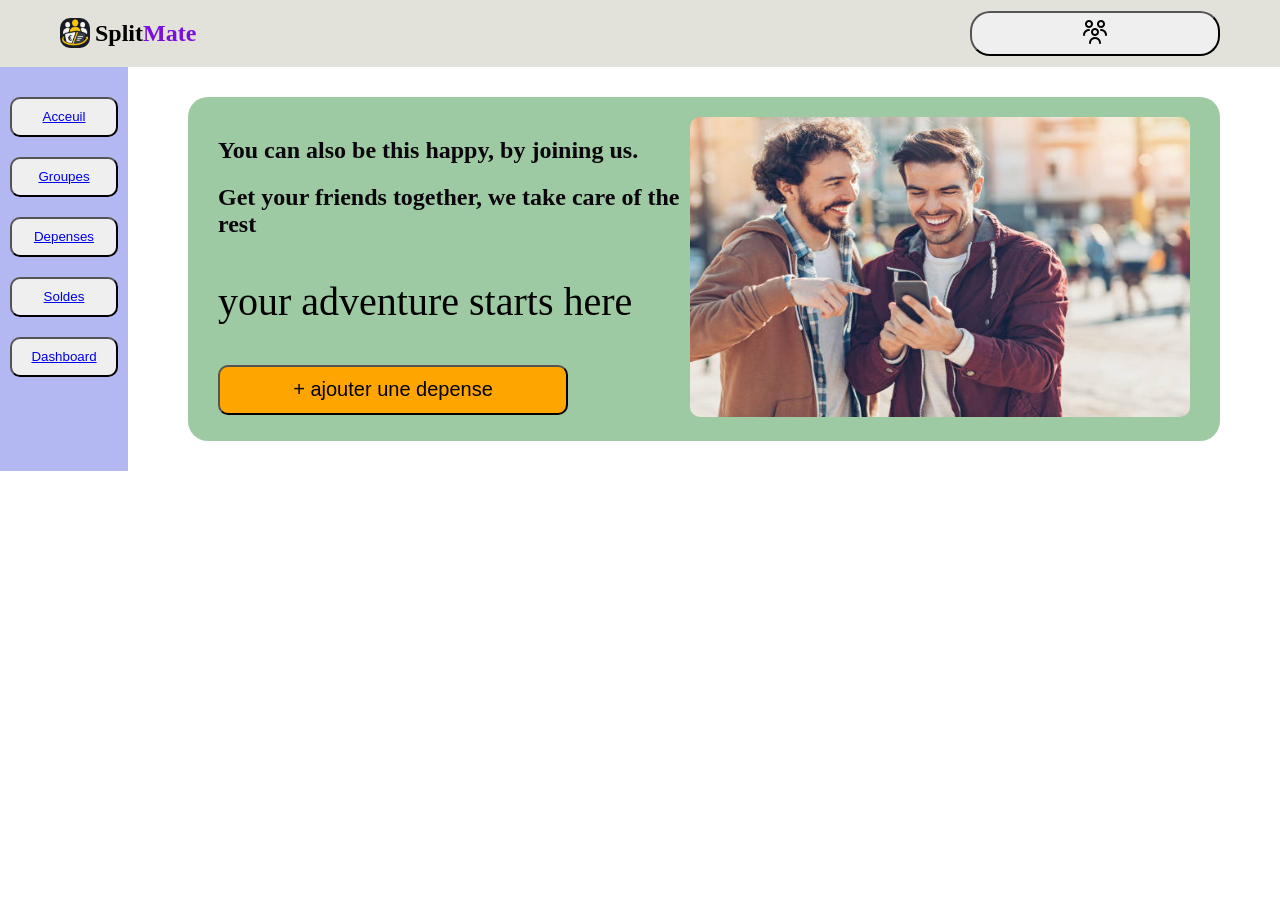
<file: index.html>
<!doctype html>
<html lang="en">
  <head>
    <meta charset="UTF-8" />
    <meta name="viewport" content="width=device-width, initial-scale=1.0" />
    <title>Document</title>
    <link rel="stylesheet" href="CSS/style.css" />
  </head>

  <body>
    <header>
      <nav>
        <div class="logo">
          <img class="icon" src="assets/icon/icon.png" alt="" />
          <h1>Split<span>Mate</span></h1>
        </div>
        <div>
          <button class="button1"><img src="assets/icon/users-alt.png" alt=""></button>
        </div>
      </nav>
    </header>
    <main>
      <aside class="links">
          <button class="link-botton"><a href="index.html">Acceuil</a></button>
          <button class="link-botton"><a href="groupe.html">Groupes</a></button>
          <button class="link-botton"><a href="depense.html">Depenses</a></button>
          <button class="link-botton"><a href="soldes.html">Soldes</a></button>
          <button class="link-botton"><a href="Dashboard.html">Dashboard</a></button>
      </aside>
      <section class="hero-container">
        <div class="hero">

          <div class="hero-text">
            <h2>You can also be this happy, by joining us.</h2>
            <h2>Get your friends together, we take care of the rest</h2>
            <p class="text">your adventure starts here</p>
            <button class="button">+ ajouter une depense</button>
          </div>
          <div class="hero-img">
            <img class="second-img" src="assets/images/mates1.jpg" alt="" />
          </div>
        </div>
      </section>
    </main>
  </body>
</html>
</file>
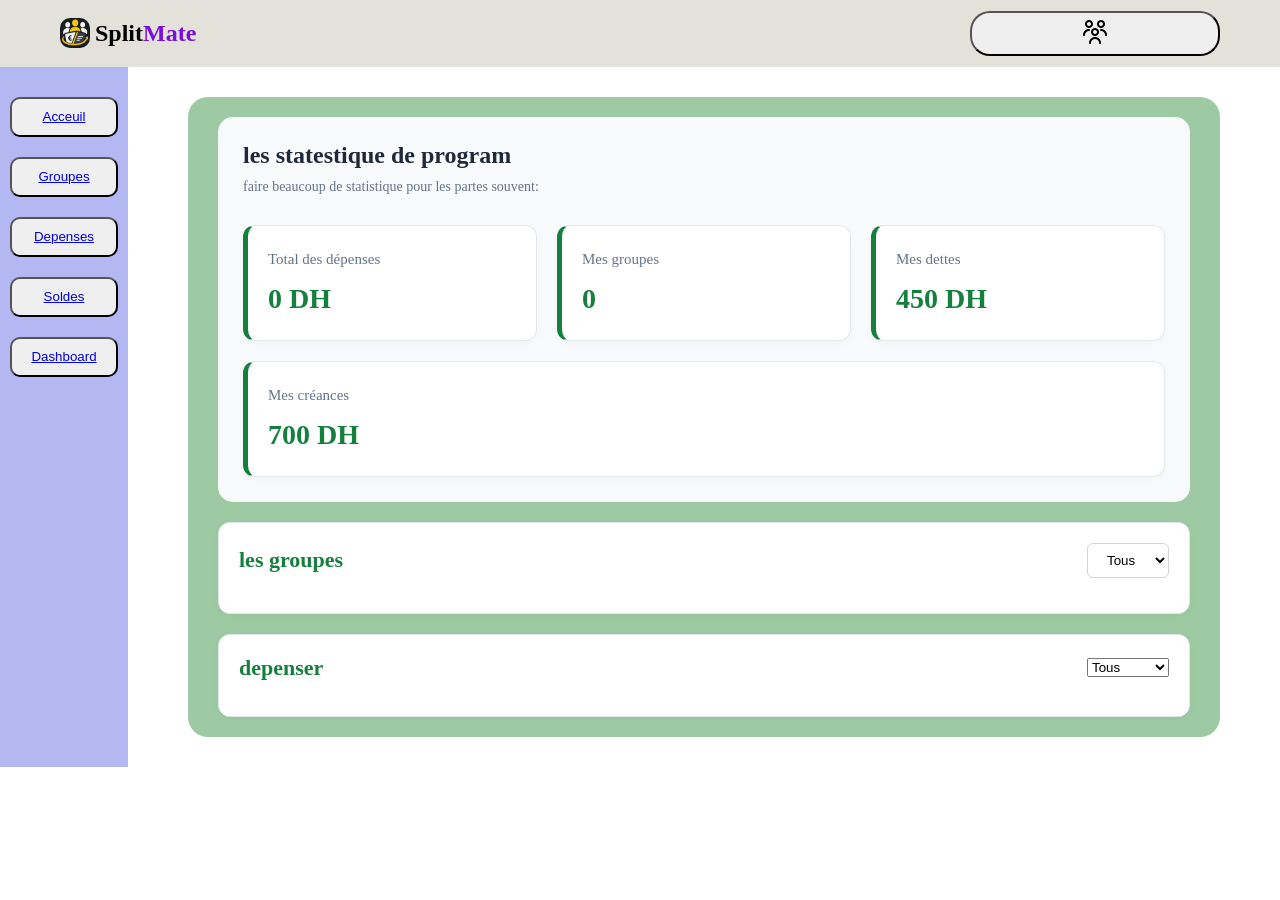
<file: Dashboard.html>
<!DOCTYPE html>
<html lang="en">
<head>
    <meta charset="UTF-8">
    <meta name="viewport" content="width=device-width, initial-scale=1.0">
    <title>Dashboard</title>
    <link rel="stylesheet" href="CSS/style.css">
</head>
<body>
    <header>
      <nav>
        <div class="logo">
          <img class="icon" src="assets/icon/icon.png" alt="" />
          <h1>Split<span>Mate</span></h1>
        </div>
        <div>
          <button class="button1"><img src="assets/icon/users-alt.png" alt=""></button>
        </div>
      </nav>
    </header>
    <main class="main">
        <aside class="links">
          <button class="link-botton"><a href="index.html">Acceuil</a></button>
          <button class="link-botton"><a href="groupe.html">Groupes</a></button>
          <button class="link-botton"><a href="depense.html">Depenses</a></button>
          <button class="link-botton"><a href="soldes.html">Soldes</a></button>
          <button class="link-botton"><a href="Dashboard.html">Dashboard</a></button>
        </aside>
        <section class="hero-container">
            <section class="statistiqueDash">
                <h2>les statestique de program</h2>
                <p>faire beaucoup de statistique pour les partes souvent:</p>
                <div class="statistiquePart" id="statistiquePart1">
                    <!-- <i>Total des dépenses</i> -->
                    <!-- <span>2 500 DH</span> -->

                </div>

                <div class="statistiquePart" id="statistiquePart2">
                    <!-- <i>Mes groupes</i>
                    <span>8</span> -->
                </div>

                <div class="statistiquePart">
                    <i>Mes dettes</i>
                    <span>450 DH</span>
                </div>

                <div class="statistiquePart">
                    <i>Mes créances</i>
                    <span>700 DH</span>
                </div>

            </section>
            <section class="groupesDash">
                <div>
                    <div>
                        <h2>les groupes</h2>
    
                    </div>
                    <div>
                        <select name="devise" id="filterBottunGroupe">
                            <option value="Tous">Tous</option>
                            <option value="MAD">MAD</option>
                            <option value="EUR">€</option>
                            <option value="USD">$</option>
                        </select>
                    </div>

                </div>
                
                <ul id="listGroupes">
                    


                </ul>

            </section>
            <section class="depenseDash">
                <div>
                    <div>
                        <h2>depenser</h2>
    
                    </div>
                    <div>
                        <select name="categorie" id="filterBottundepense">
                            <option value="Tous">Tous</option>
                            <option value="Transport">Transport</option>
                            <option value="Food">Food</option>
                            <option value="Hotel">Hotel</option>
                            <option value="Sports">Sports</option>
                            <option value="Sante">Santé</option>
                            <option value="Logement">Logement</option>
                        </select>
                    </div>

                </div>

                  


                <ul id="listDesponse">



                </ul>

            </section>
            
        </section>
    </main>
    <script src="JS/script.js" defer></script>
</body>
</html>
</file>
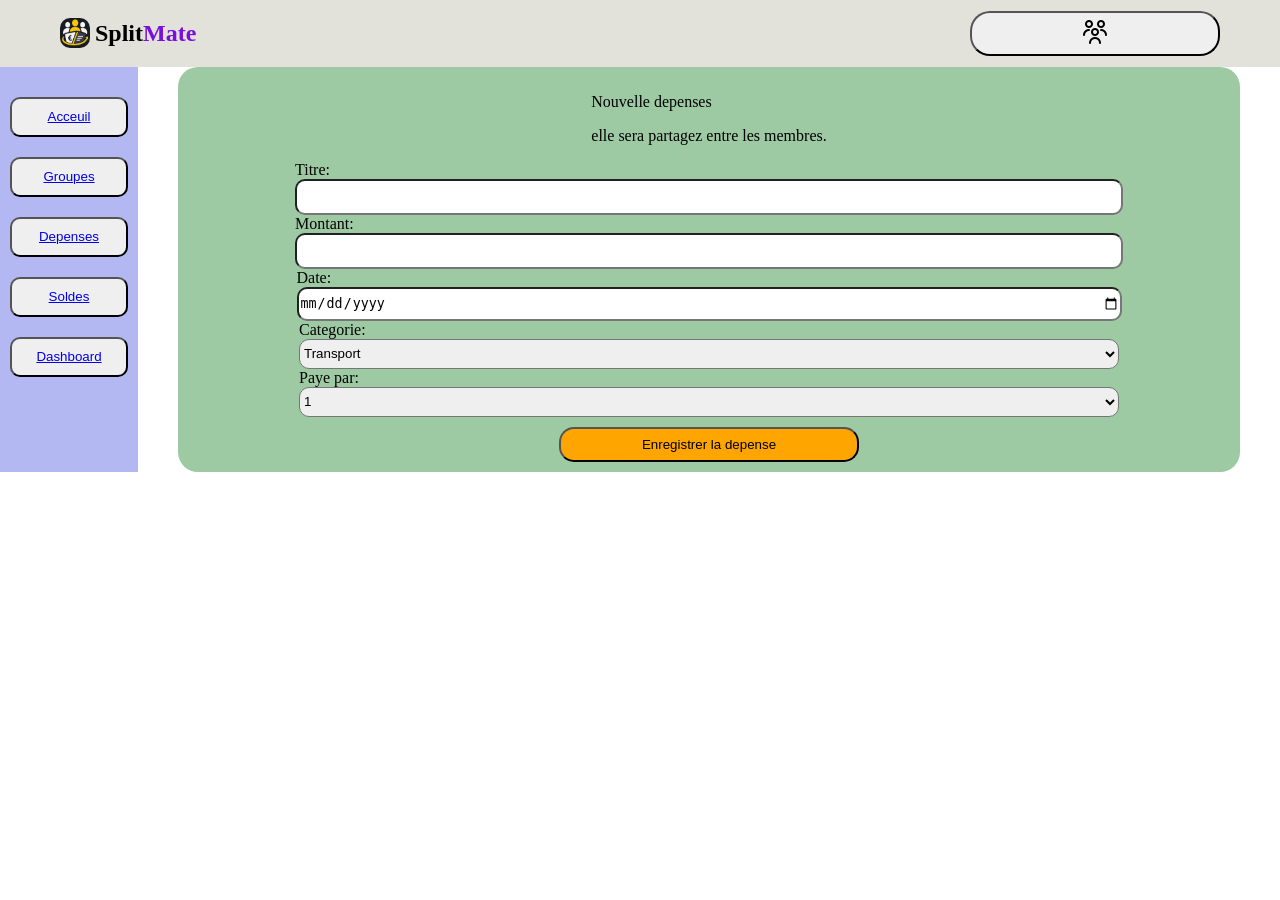
<file: depense.html>
<!doctype html>
<html lang="en">
<head>
  <meta charset="UTF-8" />
  <meta name="viewport" content="width=device-width, initial-scale=1.0" />
  <title>Document</title>
  <link rel="stylesheet" href="CSS/style.css" />
</head>
  <body>
    <header>
      <nav>
        <div class="logo">
          <img class="icon" src="assets/icon/icon.png" alt="" />
          <h1>Split<span>Mate</span></h1>
        </div>
        <div>
          <button class="button1">
            <img src="assets/icon/users-alt.png" alt="" />
          </button>
        </div>
      </nav>
    </header>
    <main>
        <aside class="links">
          <button class="link-botton"><a href="index.html">Acceuil</a></button>
          <button class="link-botton"><a href="groupe.html">Groupes</a></button>
          <button class="link-botton"><a href="depense.html">Depenses</a></button>
          <button class="link-botton"><a href="soldes.html">Soldes</a></button>
          <button class="link-botton"><a href="Dashboard.html">Dashboard</a></button>
        </aside>
        <section class="depenses">
          <div>
            <p>Nouvelle depenses</p>
            <p>elle sera partagez entre les membres.</p>
          </div>
          <div class="inputs">
            <label for="">Titre:</label>
            <input class="input" id="text-input" type="text" name="titre" />
          </div>
          <div class="inputs">
            <label for="">Montant:</label>
            <input class="input" id="montant-input" type="number" name="montant" />
          </div>
          <div class="inputs">
            <label for="">Date:</label>
            <input class="input" id="input-date" type="date" name="date" />
          </div>
          <div class="inputs">
            <label for="">Categorie:</label>
            <select class="input" name="" id="categorie-input">
              <option value="Transport">Transport</option>
              <option value="Food">Food</option>
              <option value="Hotel">Hotel</option>
              <option value="Sports">Sports</option>
              <option value="Sante">Sante</option>
              <option value="Logement">Logement</option>
            </select>
          </div>
          <div class="inputs">
            <label for="">Paye par:</label>
            <select class="input" name="" id="payeur-input">
              <option value="">1</option>
              <option value="">2</option>
              <option value="">3</option>
            </select>
          </div>
          <div>
            <button class="button-despense" id="button-despense">Enregistrer la depense</button>
          </div>
      </section>
    </main>


    <script src="JS/script.js" defer></script>
  </body>
</file>
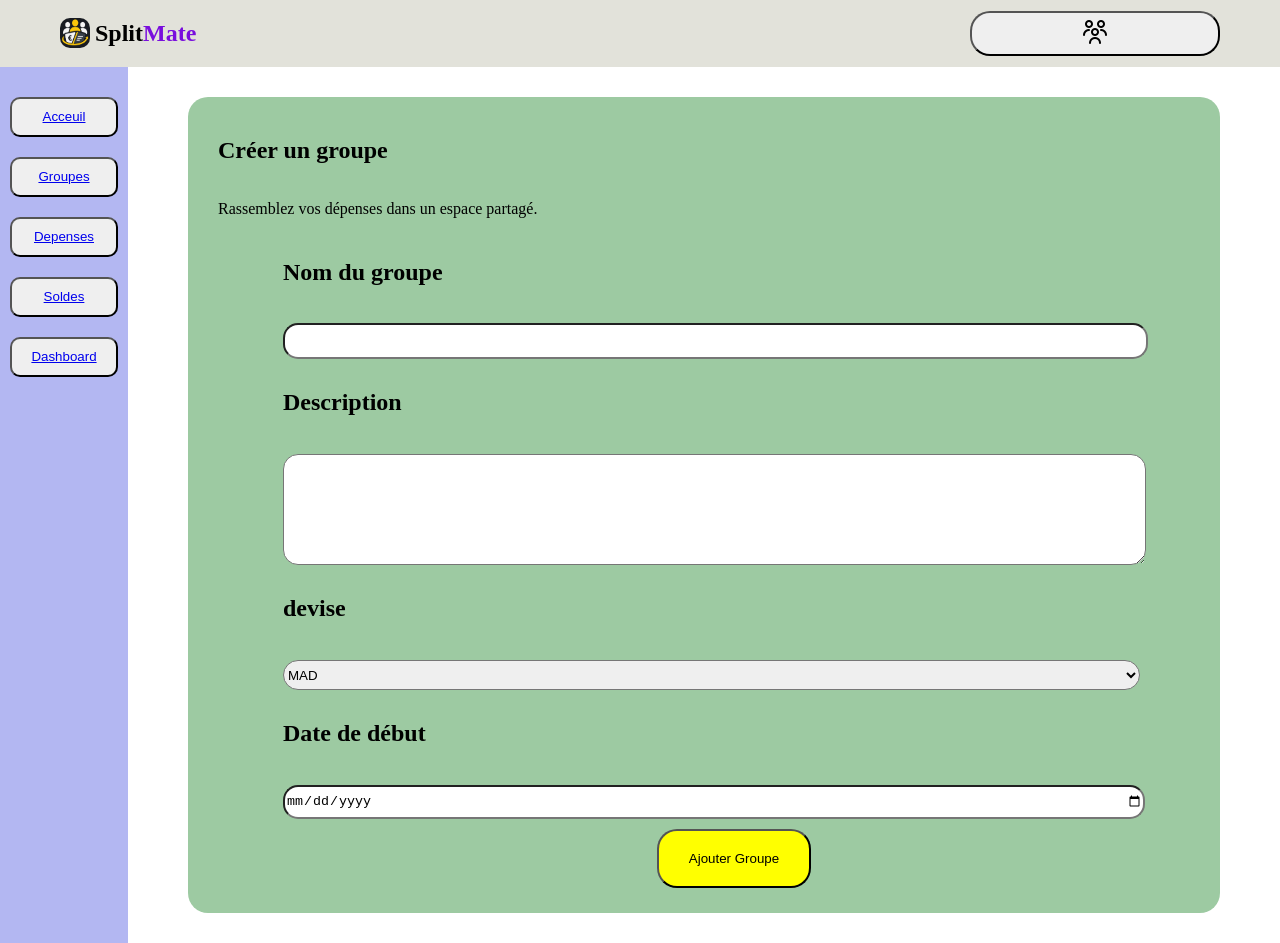
<file: groupe.html>
<!DOCTYPE html>
<html lang="en">
<head>
    <meta charset="UTF-8">
    <meta name="viewport" content="width=device-width, initial-scale=1.0">
    <title>groupe</title>
    <link rel="stylesheet" href="CSS/style.css">

</head>
<body>
    <header>
      <nav>
        <div class="logo">
          <img class="icon" src="assets/icon/icon.png" alt="" />
          <h1>Split<span>Mate</span></h1>
        </div>
        <div>
          <button class="button1"><img src="assets/icon/users-alt.png" alt=""></button>
        </div>
      </nav>
    </header>
    <main>
      <aside class="links">
          <button class="link-botton"><a href="index.html">Acceuil</a></button>
          <button class="link-botton"><a href="groupe.html">Groupes</a></button>
          <button class="link-botton"><a href="depense.html">Depenses</a></button>
          <button class="link-botton"><a href="soldes.html">Soldes</a></button>
          <button class="link-botton"><a href="Dashboard.html">Dashboard</a></button>
        </aside>
        <section class="hero-container">

            <form class="creerFormGroupe" id="formGroupe">
                <h1>Créer un groupe</h1>
                <p>Rassemblez vos dépenses dans un espace partagé.</p>
                <div id="creerNomGroupe">
                    <label for="nom"><h2>Nom du groupe</h2></label><br>
                    <input  type="text" name="nom" id="nom">

                </div>
                <div id="creerDescriptionGroupes">
                    <label class="input-description" for="description"><h2>Description</h2></label><br>
                    <textarea id="description" rows="7"></textarea>

                </div>
                <div id="typeDeviseGroupe">
                    <label for="devise"><h2>devise</h2></label><br>

                    <select name="devise" id="Devise">

                            <option value="MAD">MAD</option>
                            <option value="EUR">€</option>
                            <option value="USD">$</option>

                    </select>

                </div>
                <div id="creerDateDebutGroupe">
                    <label for="data"><h2>Date de début</h2></label><br>
                    <input type="date" name="data" id="data">
                </div>

                <div id="creerButtonGroupe">
                    <button type="submit" id="buttonGroupe">Ajouter Groupe</button>

                    <button type="button" id="modifyBtn" style="display: none;">
                        Modifier Groupe
                    </button>


                </div>




        </form>

      </section>
    </main>
    <script src="JS/script.js" defer></script>

</body>

</html>
</file>
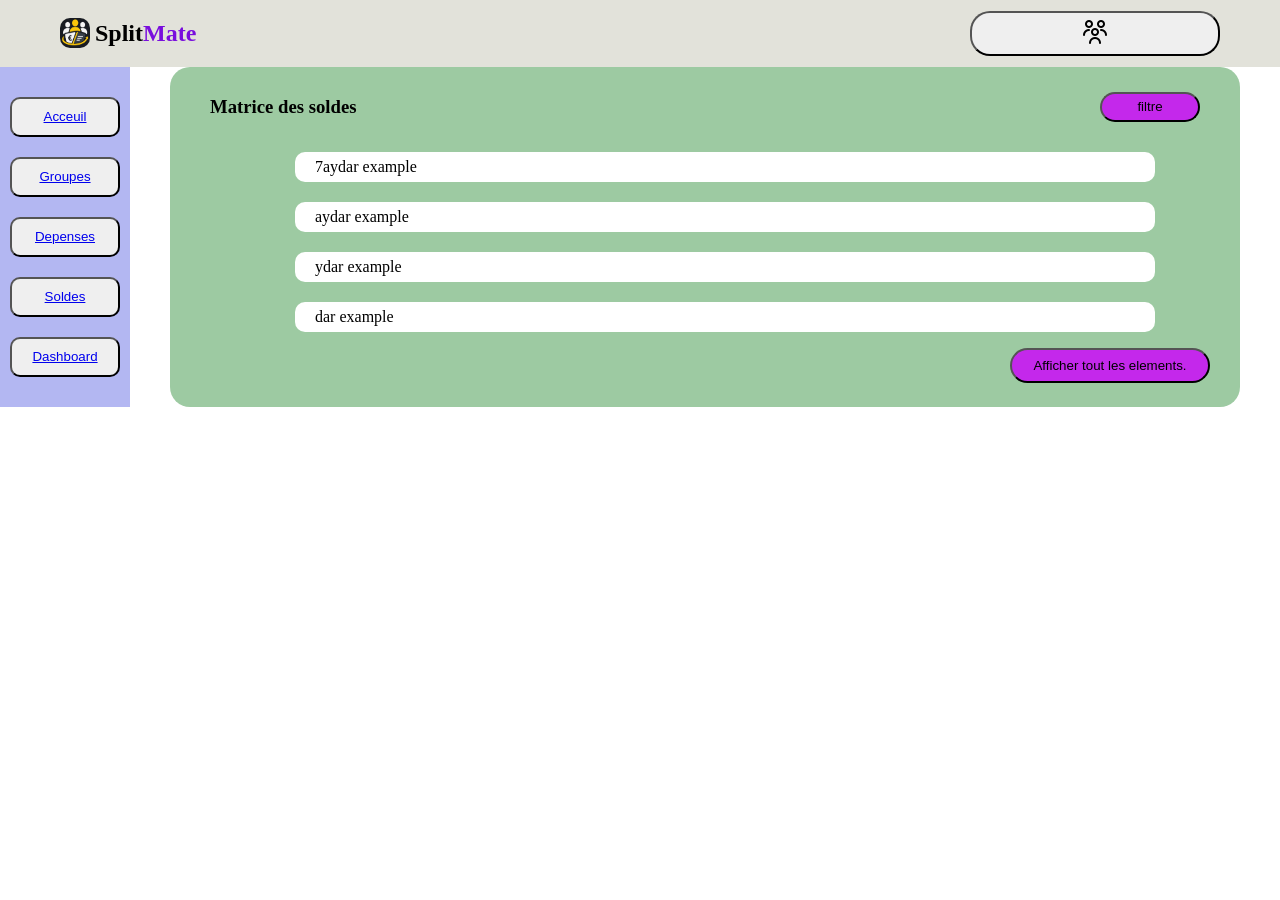
<file: soldes.html>
<!doctype html>
<html lang="en">
  <head>
    <meta charset="UTF-8" />
    <meta name="viewport" content="width=device-width, initial-scale=1.0" />
    <title>Document</title>
    <link rel="stylesheet" href="CSS/style.css">
  </head>

  <body>
    <header>
      <nav>
        <div class="logo">
          <img class="icon" src="assets/icon/icon.png" alt="" />
          <h1>Split<span>Mate</span></h1>
        </div>
        <div>
          <button class="button1">
            <img src="assets/icon/users-alt.png" alt="" />
          </button>
        </div>
      </nav>
    </header>
    <main>
        <aside class="links">
          <button class="link-botton"><a href="index.html">Acceuil</a></button>
          <button class="link-botton"><a href="groupe.html">Groupes</a></button>
          <button class="link-botton"><a href="depense.html">Depenses</a></button>
          <button class="link-botton"><a href="soldes.html">Soldes</a></button>
          <button class="link-botton"><a href="Dashboard.html">Dashboard</a></button>
        </aside>
        <section class="soldes">
            <div class="soldes-title">
                <h3>Matrice des soldes</h3>
                <button class="filter-button">filtre</button>
            </div>
            <div>
                <ol class="soldes-list">
                    <li class="list">7aydar example</li>
                    <li class="list">aydar example</li>
                    <li class="list">ydar example</li>
                    <li class="list">dar example</li>
                </ul>
            </div>
            <div>
              <button class="aff-btn">Afficher tout les elements.</button>
            </div>
      </section>
    </main>
    <script src="JS/script.js" defer></script>
  </body>
</html>
</file>
<file: CSS/style.css>
body {
  margin: 0px;
  padding: 0px;
}
nav {
  padding: 0px 60px;
  display: flex;
  justify-content: space-between;
  align-items: center;
  background-color: rgba(226, 226, 218, 0.998);
}
span {
  color: rgb(121, 14, 221);
}
.logo {
  display: flex;
  align-items: center;
  gap: 5px;
}
.logo .icon {
  width: 30px;
  height: 30px;
  border-radius: 10px;
}
.button1 {
  height: 45px;
  width: 250px;
  border-radius: 20px;
}
main {
  display: flex;
}
.hero-container {
  display: flex;
  flex-direction: column;
  flex: 90%;
  padding: 20px 30px;
  background-color: #9dcaa2;
  border-radius: 20px;
  margin: 30px 60px;
}
.hero {
  display: flex;
}
.hero h2 {
  color: rgb(11, 5, 13);
  font-style: "sans-serif";
}
.hero-img {
  flex: 1;
}
.hero-text {
  flex: 1;
}
.links {
  display: flex;
  flex-direction: column;
  gap: 20px;
  background: #b3b7f2;
  padding: 30px 10px 30px 10px;
  flex: 10%;
}
.link-botton {
  height: 40px;
  border-radius: 10px;
}
.second-img {
  width: 500px;
  height: 300px;
  border-radius: 10px;
}
.text {
  font-size: 40px;
  color: rgb(0, 0, 0);
  font-style: "Inter";
}
.button {
  width: 350px;
  height: 50px;
  font-style: "Inter";
  background: orange;
  border-radius: 10px;
  font-size: 20px;
}
.button:hover {
  color: white;
}

/* group page css */
.creerFormGroupe {
  display: flex;
  flex-direction: column;
}
.creerFormGroupe div {
  margin-left: 60px;
  padding: 5px;
  display: flex;
  justify-content: flex-end;
  align-items: flex-start;
  flex-direction: column;
}
#creerNomGroupe input,
#Devise,
#data {
  border-radius: 15px;
  height: 30px;
  width: 95%;
}
#creerButtonGroupe button {
  align-self: center;
  background-color: yellow;
  border-radius: 20px;
  padding: 20px 30px;
}
#creerButtonGroupe button:hover {
  background: #15803d;
}
#description {
  border-radius: 15px;
  width: 95%;
}

/* despense page css */
.depenses {
  flex: 90%;
  display: flex;
  flex-direction: column;
  align-items: center;
  background-color: #9dcaa2;
  padding: 10px 0px;
  margin: 0px 40px;
  border-radius: 20px;
}
.inputs {
  display: flex;
  flex-direction: column;
}
.input {
  width: 820px;
  height: 30px;
  border-radius: 10px;
}
.button-despense {
  margin: 10px 0px 0px 0px;
  background: orange;
  height: 35px;
  width: 300px;
  border-radius: 15px;
}

/* soldes page css */
.soldes {
  flex: 90%;
  display: flex;
  flex-direction: column;
  background-color: #9dcaa2;
  padding: 10px 40px;
  margin: 0px 40px;
  border-radius: 20px;
}
.soldes-title {
  display: flex;
  justify-content: space-between;
  align-items: center;
}
.filter-button {
  height: 30px;
  width: 100px;
  border-radius: 20px;
  background: rgb(196, 40, 235);
}
.soldes-list {
  display: flex;
  flex-direction: column;
  align-items: center;
  gap: 20px;
}
.list {
  display: flex;
  align-items: center;
  padding: 0px 20px;
  width: 820px;
  height: 30px;
  border-radius: 10px;
  background: #ffffff;
}
.aff-btn {
  position: relative;
  width: 200px;
  height: 35px;
  left: 800px;
  border-radius: 20px;
  background: rgb(196, 40, 235);
}

/* dashbord page css */
.statistiqueDash {
  display: flex;
  flex-wrap: wrap;
  gap: 20px;
  padding: 25px;
  background-color: #f8fafc;
  border-radius: 15px;
}
.statistiqueDash h2 {
  width: 100%;
  margin: 0;
  color: #1e293b;
  font-size: 24px;
}
.statistiqueDash > p {
  width: 100%;
  margin: -10px 0 10px;
  color: #64748b;
  font-size: 14px;
}
.statistiquePart {
  flex: 1 1 180px;
  padding: 25px 20px;
  background-color: white;
  border: 1px solid #e2e8f0;
  border-left: 5px solid #15803d;
  border-radius: 12px;
  display: flex;
  flex-direction: column;
  gap: 15px;
  box-shadow: 0 3px 10px #00000008;
  transition: 0.3s;
}
.statistiquePart i {
  font-style: normal;
  font-size: 15px;
  color: #64748b;
}
.statistiquePart span {
  font-size: 28px;
  font-weight: bold;
  color: #15803d;
}
.groupesDash,
.depenseDash {
  background-color: white;
  padding: 20px;
  margin-top: 20px;
  border-radius: 12px;
  border: 1px solid #e2e8f0;
  box-shadow: 0 2px 8px #00000008;
}
.groupesDash > div,
.depenseDash > div {
  display: flex;
  justify-content: space-between;
  align-items: center;
  margin-bottom: 15px;
}
.groupesDash h2,
.depenseDash h2 {
  color: #15803d;
  font-size: 22px;
  margin: 0;
}
#filterBottunGroupe,
#filterButtonDeponse {
  padding: 8px 15px;
  border: 1px solid #d1d5db;
  border-radius: 6px;
  background-color: white;
  cursor: pointer;
  outline: none;
}
#filterBottunGroupe:focus,
#filterButtonDeponse:focus {
  border-color: #15803d;
}
.groupesDash ul,
.depenseDash ul {
  list-style: none;
  padding: 0;
  margin: 0;
}
.groupesDash li,
.depenseDash li {
  padding: 12px;
  margin-bottom: 8px;
  background-color: #f8fafc;
  border-radius: 6px;
  color: #334155;
  font-size: 14px;
  border-left: 3px solid #15803d;
}
.groupesDash li:hover,
.depenseDash li:hover {
  background-color: #dcfce7;
}

/* responsivity */
@media screen and (max-width: 375px) {
  nav {
    display: flex;
    justify-content: space-between;
    align-items: center;
    gap: 10px;
    padding: 0px 20px;
    background-color: rgba(226, 226, 218, 0.998);
  }
  .button1 {
    height: 35px;
    width: 100px;
    border-radius: 20px;
  }
  .hero {
    display: flex;
    flex-direction: column;
    align-self: center;
    width: 200px;
    gap: 20px;
  }
  .hero-container {
    display: flex;
    flex-direction: column;
    background-color: #82b1c7;
    border-radius: 20px;
    padding: 0px;
    margin: 0px;
  }
  .second-img {
    width: 200px;
    height: 200px;
  }
  .text {
    margin: 0px;
  }
  .button {
    width: 200px;
    height: 50px;
    font-style: "Inter";
    background: orange;
    border-radius: 10px;
    font-size: 20px;
  }

  /* groups page css responsive */
  .creerFormGroupe h1,
  .creerFormGroupe p {
    padding: 0px 50px;
  }

  /* despanses page css responsive */
  .depenses {
    width: 200px;
    display: flex;
    flex-direction: column;
    align-items: center;
    background-color: #55867a;
    padding: 0px;
    margin: 0px;
    border-radius: 20px;
  }
  .input {
    width: 200px;
    height: 30px;
    border-radius: 10px;
  }
  .button-despense {
    margin: 10px 0px 0px 0px;
    background: orange;
    height: 35px;
    width: 200px;
    border-radius: 15px;
  }

  /* soldes page css responsive */
  .soldes {
    display: flex;
    flex-direction: column;
    background-color: #55867a;
    padding: 0px;
    margin: 0px;
    border-radius: 20px;
  }
  .filter-button {
    height: 30px;
    width: 50px;
    border-radius: 20px;
    background: rgb(196, 40, 235);
  }
  .soldes-title {
    display: flex;
    align-items: center;
    padding: 0px 10px;
  }
  .soldes-list {
    display: flex;
    flex-direction: column;
    gap: 20px;
  }
  .list {
    position: relative;
    right: 10px;
    display: flex;
    align-items: center;
    padding: 0px 20px;
    width: 160px;
    height: auto;
    border-radius: 10px;
    background: #ffffff;
  }
  .aff-btn {
    position: relative;
    width: 200px;
    height: 35px;
    top: 30px;
    left: 30px;
    border-radius: 20px;
    background: rgb(196, 40, 235);
  }

  /* dashbord page css responisve */
  .statistiqueDash {
    padding: 15px;
    gap: 12px;
  }
  .statistiqueDash h2 {
    font-size: 20px;
  }
  .statistiquePart {
    flex: 1 1 100%;
  }
}
</file>
